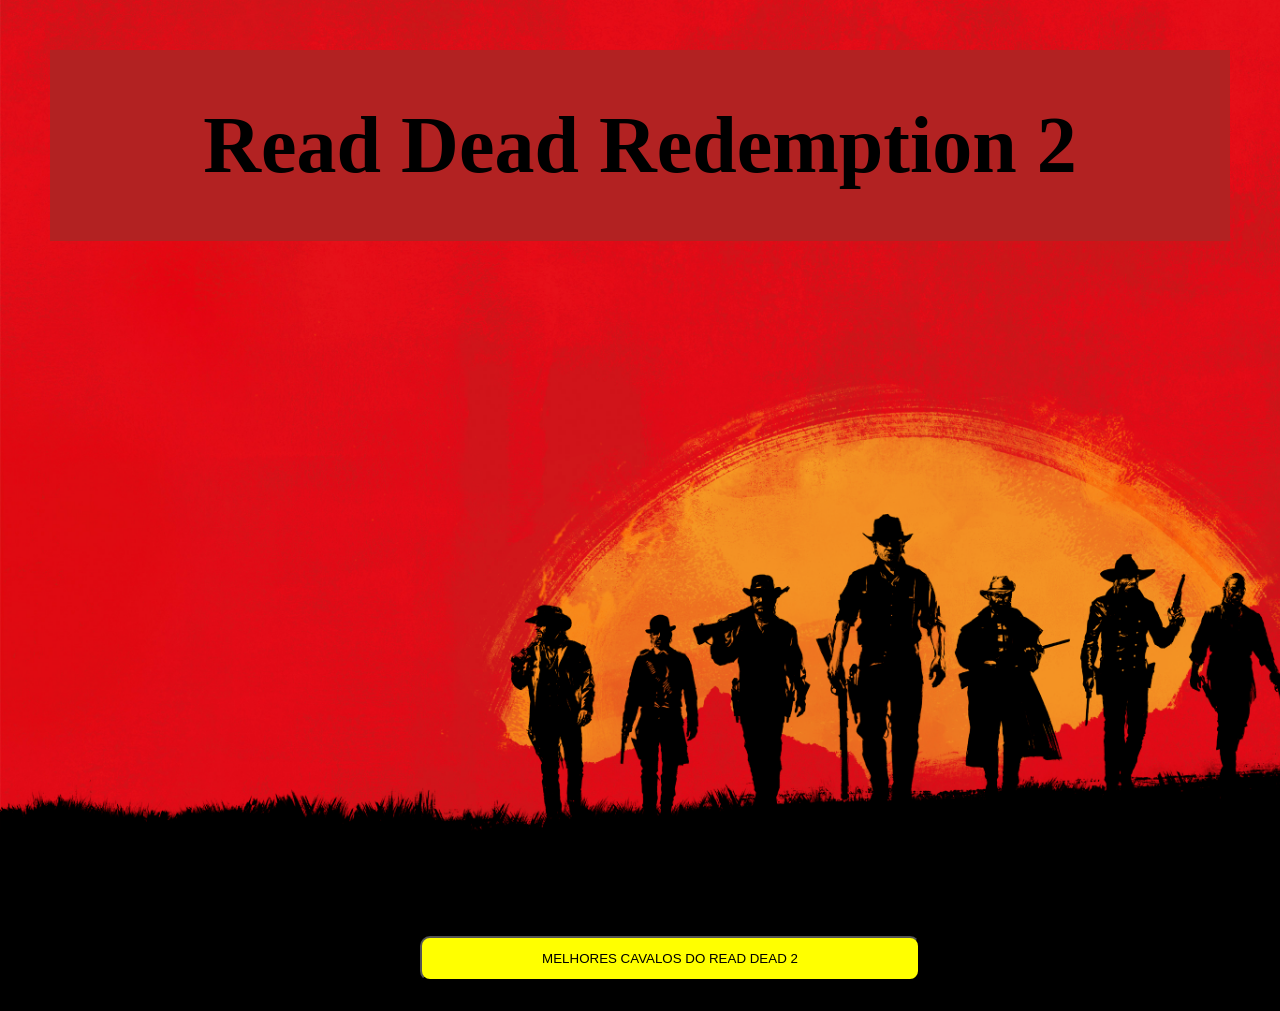
<file: projeto/index.html>
<!DOCTYPE html>
<html lang="pt-br">

<head>
    <meta charset="UTF-8">
    <meta name="viewport" content="width=device-width, initial-scale=1.0">
    <title>Red Dead Redemption 2</title>
    <link rel="stylesheet" href="STYLES/index.css">
</head>

<body>
    <header>
        <h1>Read Dead Redemption 2</h1>
    </header>

    <main>
       <aside id="lore">
        <a href="pages/index2.html"> <button>MELHORES CAVALOS DO READ DEAD 2</button> </a>
    </aside> 
    </main>
    

    <script src="SCRIPTS/script.js"></script>


</body>

</html>
</file>
<file: projeto/STYLES/index.css>
@keyframes top {
    0%{
        margin-bottom: 10px;

    }
    80%{
        margin-bottom: 30%;
    }
    100%{
        margin-bottom: 30%;
    }
}

*{
    margin: 0%;
    padding: 0%;
}

body{
    background-image: url(../IMAGES/thumb-1920-749807.png);
    background-size: cover;
}

header{
    background-color: firebrick;
    display: flex;
    justify-content: center;
    margin: 50px;
    padding: 50px;
    font-size: 30pt;
}

main{
    width: 100%;
    height: 80vh;
    display:  flex;
    flex-direction: column;
    justify-content: end;
}

#lore{
    animation: top 10s 1;
    display: flex;
    justify-content: center;
    padding: 30px;
    width: 100%;
    
}

button{
    width: 500px;
    height: 5vh;
    border-radius: 10px;
    background-color: yellow;
}
</file>
